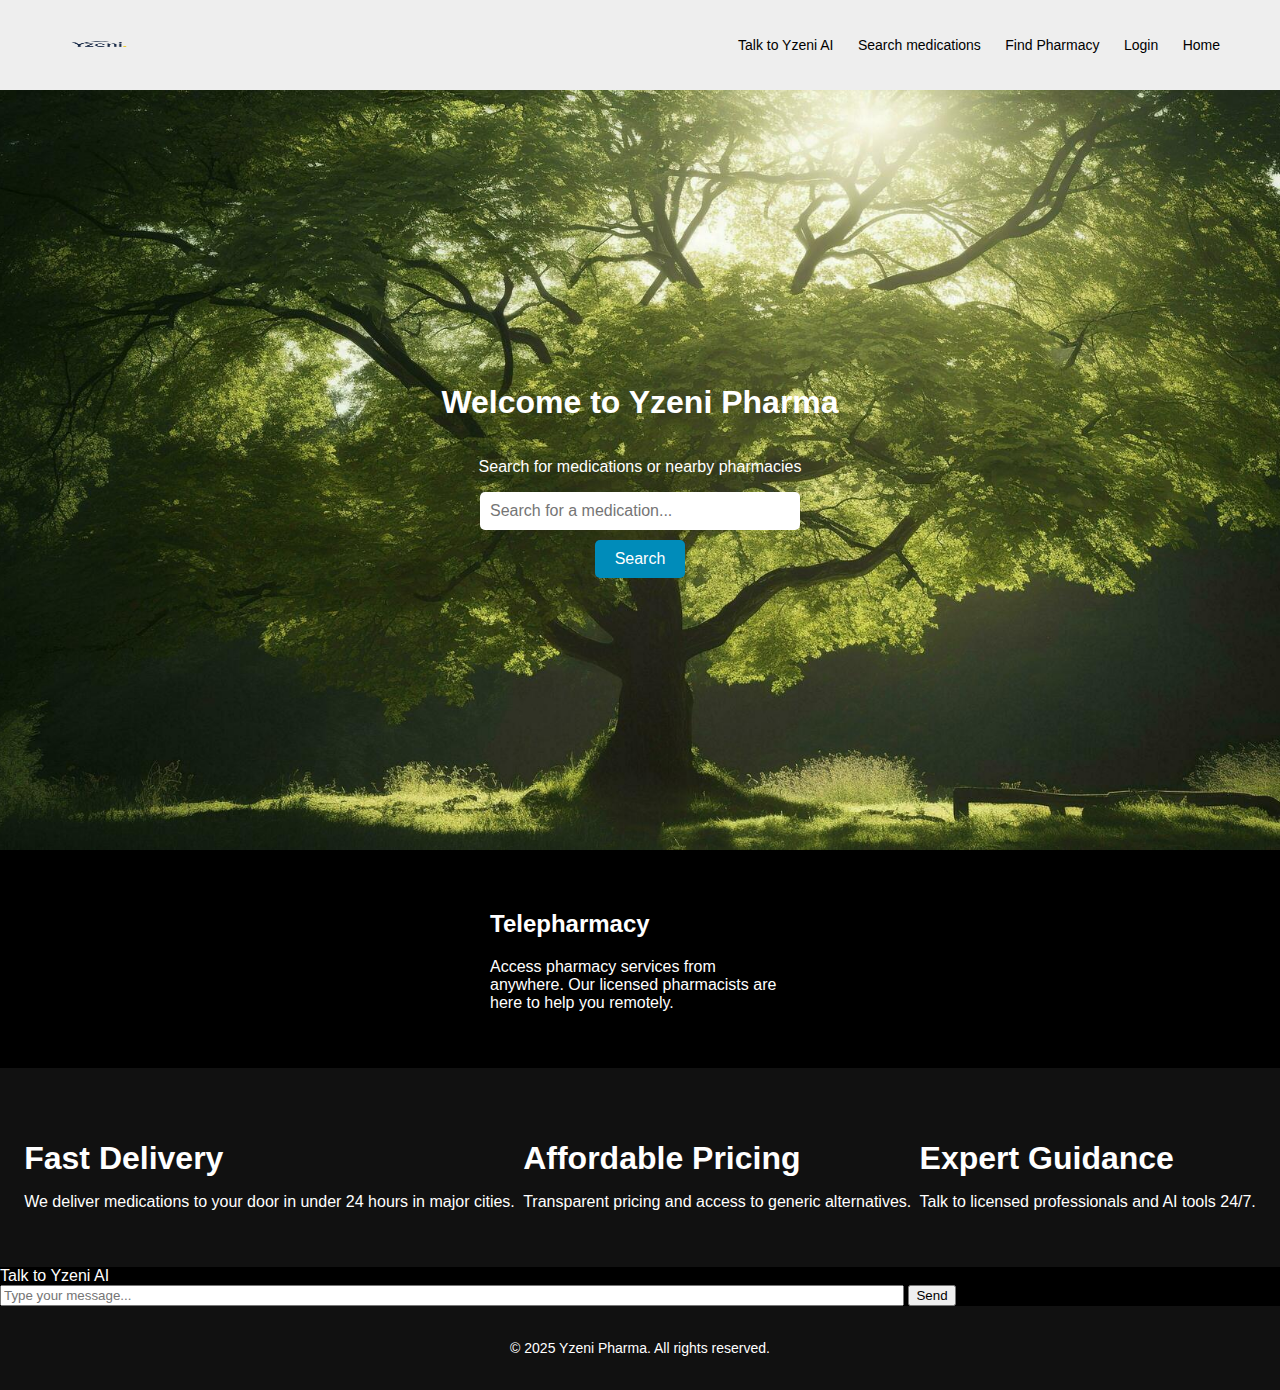
<file: index.html>
<!DOCTYPE html>
<html>
<head>
  <title>Yzeni Pharma</title>
  <link rel="stylesheet" href="style.css">
</head>
<body>

  <!-- Top Navigation -->
  <div class="top-nav">
    <img src="logo.png" alt="Yzeni Logo" class="logo" style="height: 30px;">
    <div>
      <a href="talk.html">Talk to Yzeni AI</a>
      <a href="search.html">Search medications</a>
      <a href="search.html">Find Pharmacy</a>
      <a href="login/Sign UP.html">Login</a>
       <a href="index.html">Home</a>
    </div>
  </div>

  <!-- Hero Section -->
  <div class="hero">
    <h1>Welcome to Yzeni Pharma</h1>
    <p>Search for medications or nearby pharmacies</p>
    <input type="text" placeholder="Search for a medication...">
    <button>Search</button>
  </div>

  <!-- Telepharmacy Box -->
  <div class="telepharmacy-box">
    <h2>Telepharmacy</h2>
    <p>Access pharmacy services from anywhere. Our licensed pharmacists are here to help you remotely.</p>
  </div>

  <!-- Pharmacy Section -->
  <div class="pharmacy-section">
    <div class="pharmacy-info">
      <h3>Fast Delivery</h3>
      <p>We deliver medications to your door in under 24 hours in major cities.</p>
    </div>
    <div class="pharmacy-info">
      <h3>Affordable Pricing</h3>
      <p>Transparent pricing and access to generic alternatives.</p>
    </div>
    <div class="pharmacy-info">
      <h3>Expert Guidance</h3>
      <p>Talk to licensed professionals and AI tools 24/7.</p>
    </div>
  </div>
  <div class="chatbot-icon" onclick="toggleChat()">Talk to Yzeni AI</div>

<div class="chatbot-window" id="chatbot">
  <div id="chat-messages"></div>
  <input type="text" id="user-input" placeholder="Type your message..." style="width: 70%;">
  <button onclick="sendMessage()">Send</button>
</div>

  <!-- Footer -->
  <footer>
    <p>&copy; 2025 Yzeni Pharma. All rights reserved.</p>
  </footer>

</body>
</html>
</file>
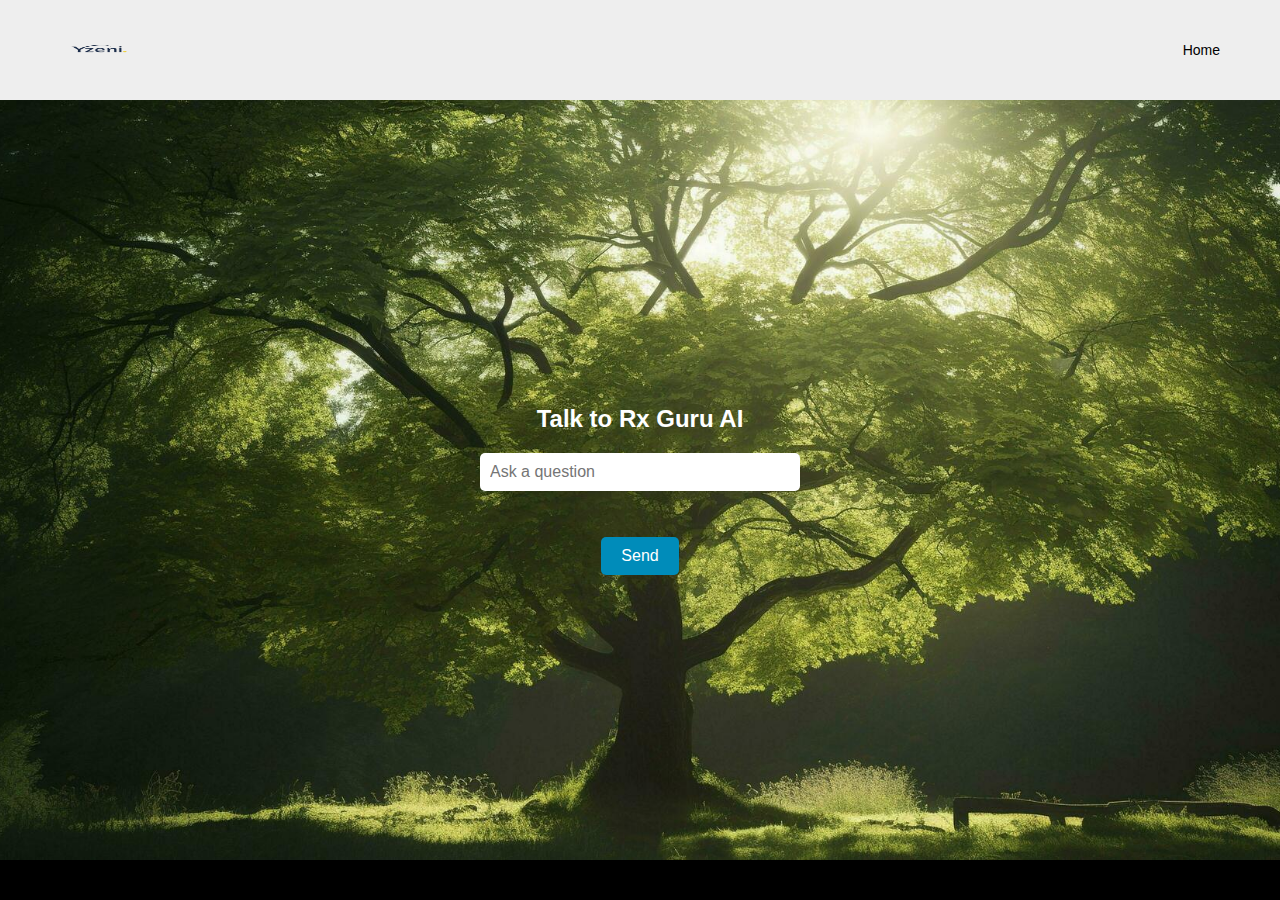
<file: ai.html>
<!DOCTYPE html>
<html>
<head>
  <title>Rx Guru AI - Yzeni Pharma</title>
  <link rel="stylesheet" href="style.css">
</head>
<body>
  <div class="top-nav">
    <img src="logo.png" alt="Yzeni Logo" style="height: 40px;">
    <nav>
      <a href="index.html">Home</a>
    </nav>
  </div>

  <div class="hero">
    <h2>Talk to Rx Guru AI</h2>
    <input type="text" placeholder="Ask a question">
    <br><br>
    <button onclick="alert('I am your AI assistant!')">Send</button>
  </div>
</body>
</html>
</file>
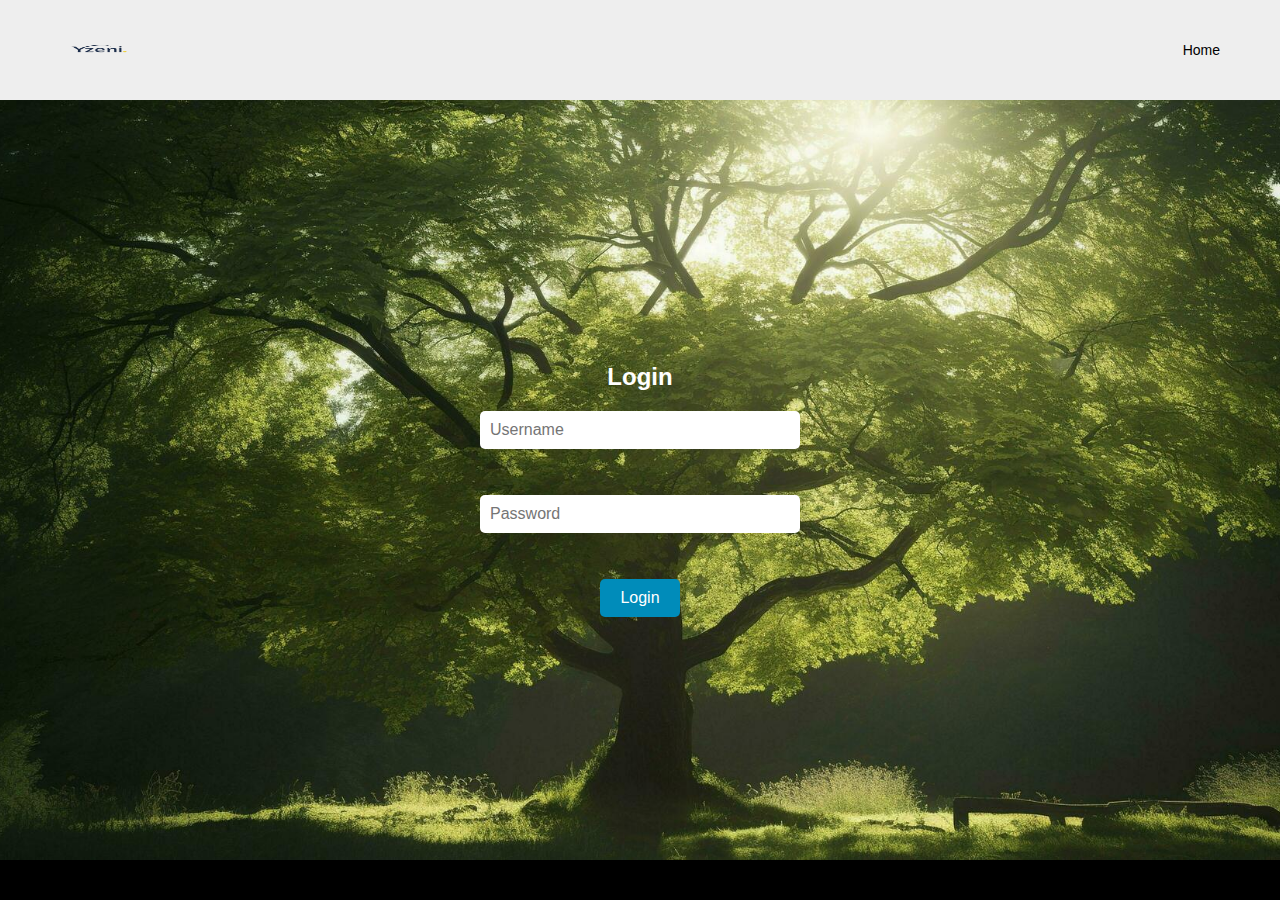
<file: login.html>
<!DOCTYPE html>
<html>
<head>
  <title>Login - Yzeni Pharma</title>
  <link rel="stylesheet" href="style.css">
</head>
<body>
  <div class="top-nav">
    <img src="logo.png" alt="Yzeni Logo" style="height: 40px;">
    <nav>
      <a href="index.html">Home</a>
    </nav>
  </div>

  <div class="hero">
    <h2>Login</h2>
    <input type="text" placeholder="Username">
    <br><br>
    <input type="password" placeholder="Password">
    <br><br>
    <button onclick="alert('Logged in!')">Login</button>
  </div>
</body>
</html>
</file>
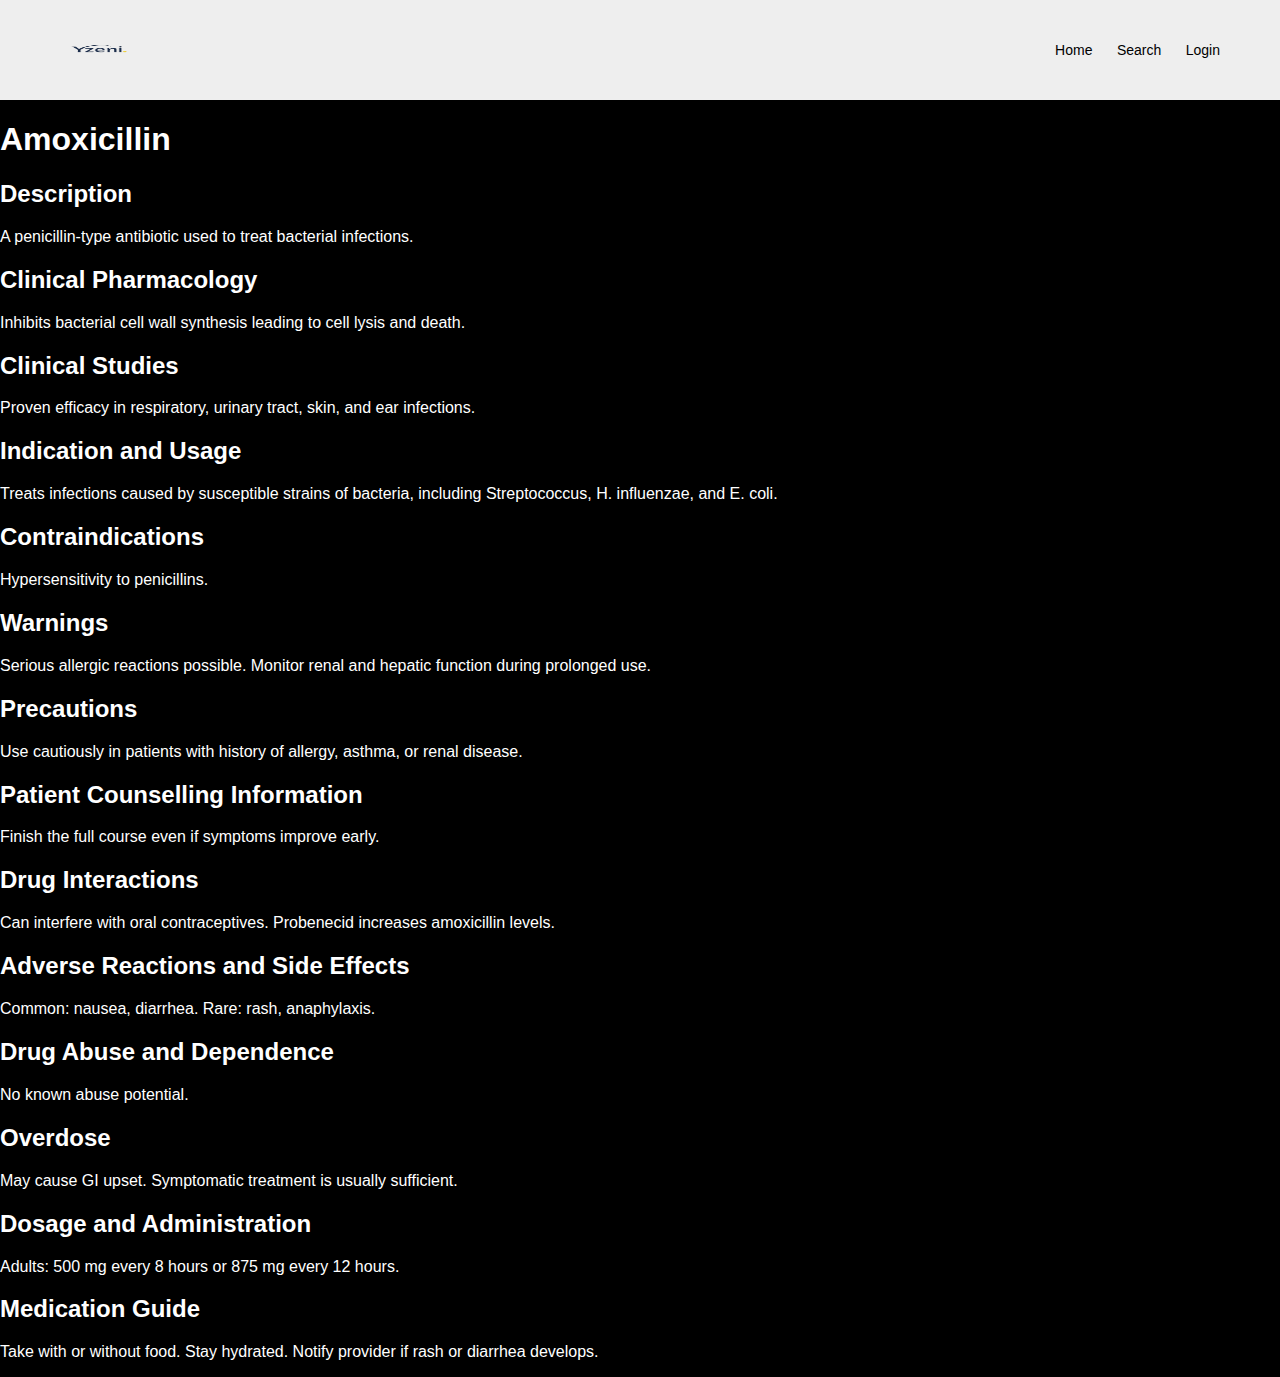
<file: med-amoxicillin.html>
<!DOCTYPE html>
<html lang="en">
<head>
  <meta charset="UTF-8">
  <title>Amoxicillin | Yzeni Pharma</title>
  <link rel="stylesheet" href="style.css">
  <style>/* same internal CSS as in Paracetamol page */</style>
</head>
<body>
  <div class="top-nav">
    <img src="logo.png" alt="Yzeni Logo" style="height: 40px;">
    <nav>
      <a href="index.html">Home</a>
      <a href="search.html">Search</a>
      <a href="login.html">Login</a>
    </nav>
  </div>

  <h1>Amoxicillin</h1>

  <section><h2>Description</h2><p>A penicillin-type antibiotic used to treat bacterial infections.</p></section>
  <section><h2>Clinical Pharmacology</h2><p>Inhibits bacterial cell wall synthesis leading to cell lysis and death.</p></section>
  <section><h2>Clinical Studies</h2><p>Proven efficacy in respiratory, urinary tract, skin, and ear infections.</p></section>
  <section><h2>Indication and Usage</h2><p>Treats infections caused by susceptible strains of bacteria, including Streptococcus, H. influenzae, and E. coli.</p></section>
  <section><h2>Contraindications</h2><p>Hypersensitivity to penicillins.</p></section>
  <section><h2>Warnings</h2><p>Serious allergic reactions possible. Monitor renal and hepatic function during prolonged use.</p></section>
  <section><h2>Precautions</h2><p>Use cautiously in patients with history of allergy, asthma, or renal disease.</p></section>
  <section><h2>Patient Counselling Information</h2><p>Finish the full course even if symptoms improve early.</p></section>
  <section><h2>Drug Interactions</h2><p>Can interfere with oral contraceptives. Probenecid increases amoxicillin levels.</p></section>
  <section><h2>Adverse Reactions and Side Effects</h2><p>Common: nausea, diarrhea. Rare: rash, anaphylaxis.</p></section>
  <section><h2>Drug Abuse and Dependence</h2><p>No known abuse potential.</p></section>
  <section><h2>Overdose</h2><p>May cause GI upset. Symptomatic treatment is usually sufficient.</p></section>
  <section><h2>Dosage and Administration</h2><p>Adults: 500 mg every 8 hours or 875 mg every 12 hours.</p></section>
  <section><h2>Medication Guide</h2><p>Take with or without food. Stay hydrated. Notify provider if rash or diarrhea develops.</p></section>

</body>
</html>
</file>
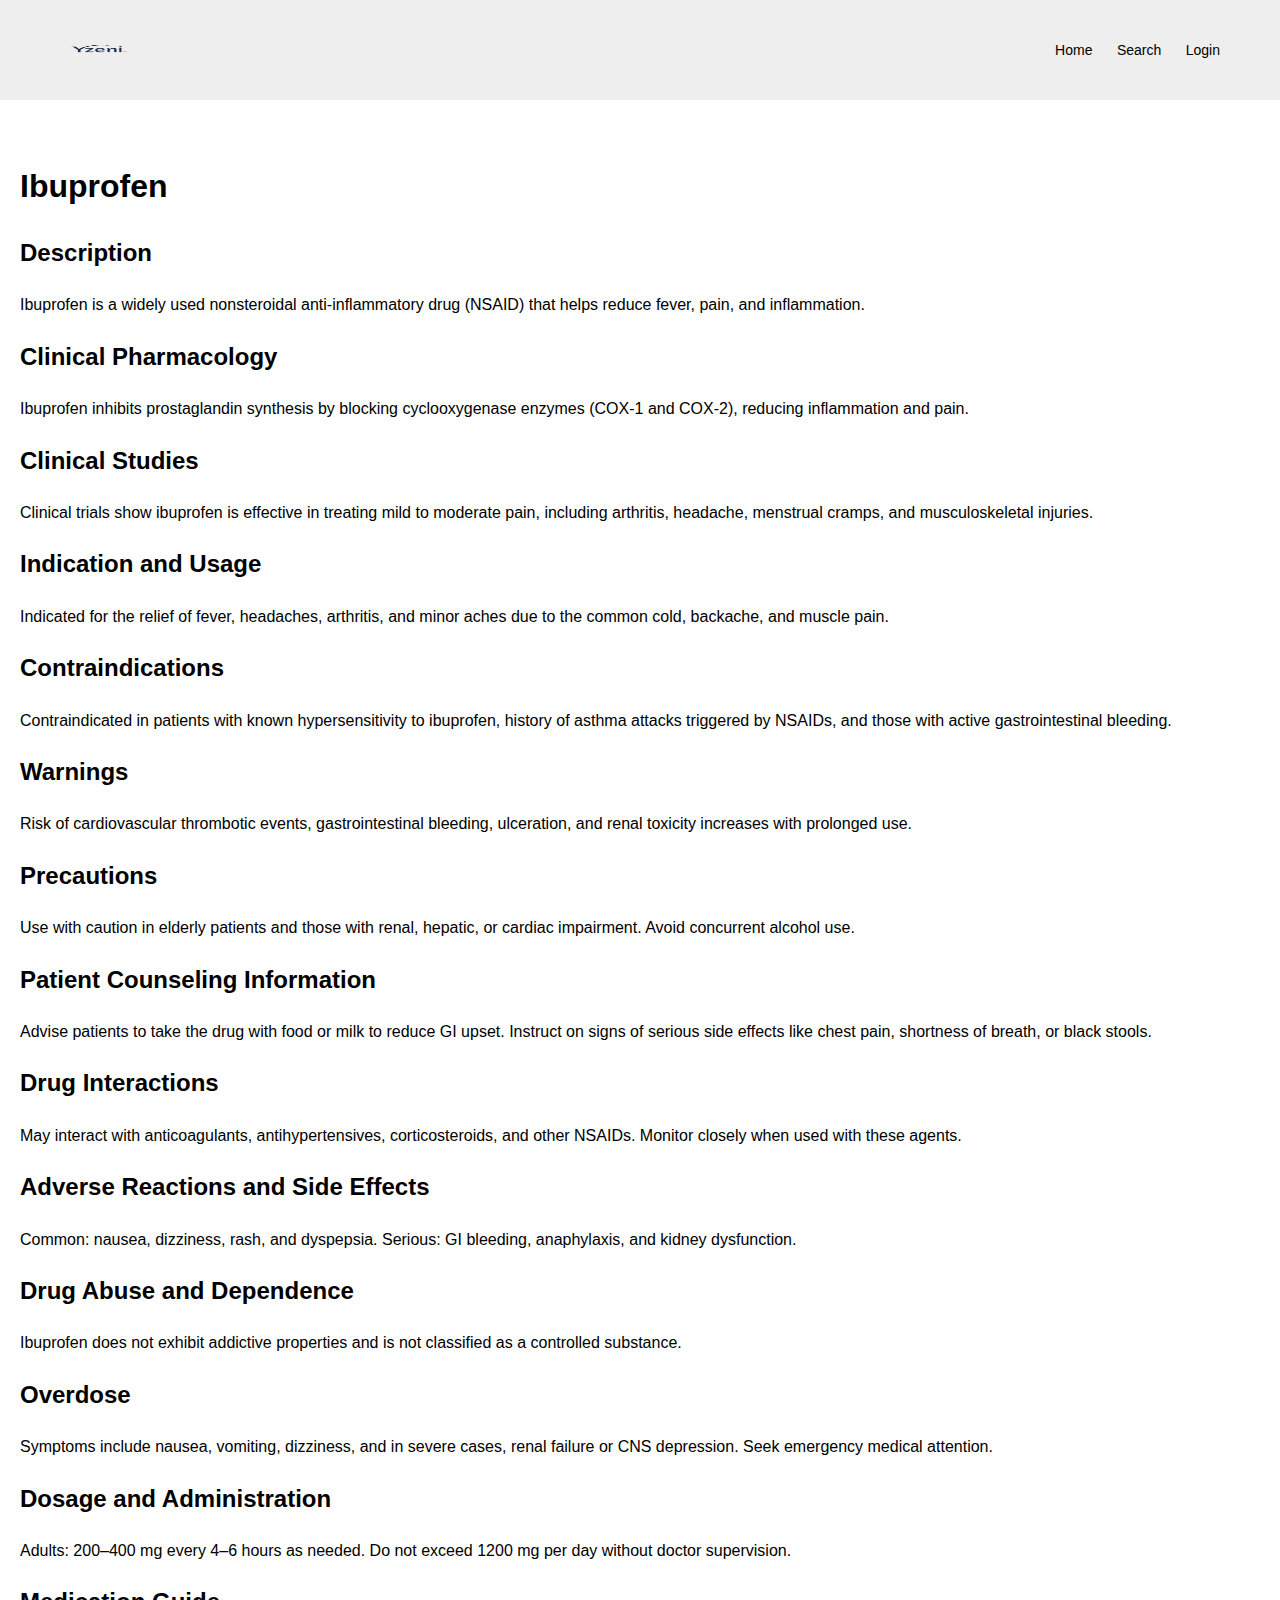
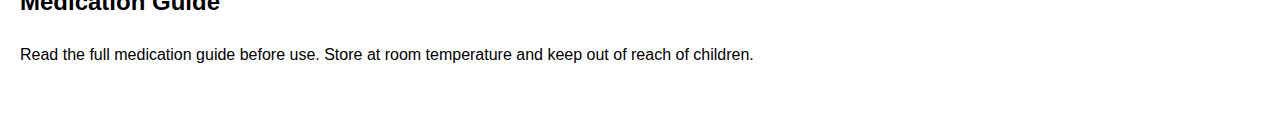
<file: med-ibuprofen.html>
<!DOCTYPE html>
<html lang="en">
<head>
  <meta charset="UTF-8">
  <title>Ibuprofen | Yzeni Pharma</title>
  <link rel="stylesheet" href="style.css">
</head>
<body>

  <!-- Header / Top Navigation -->
  <div class="top-nav">
    <img src="logo.png" alt="Yzeni Logo" style="height: 40px;">
    <nav>
      <a href="index.html">Home</a>
      <a href="search.html">Search</a>
      <a href="login.html">Login</a>
    </nav>
  </div>
  <!-- Drug Info Section (White Background) -->
  <main class="drug-details" style="background-color: white; color: black; padding: 40px 20px; line-height: 1.6;">
    <h1>Ibuprofen</h1>
    
    <section>
      <h2>Description</h2>
      <p>Ibuprofen is a widely used nonsteroidal anti-inflammatory drug (NSAID) that helps reduce fever, pain, and inflammation.</p>
    </section>

    <section>
      <h2>Clinical Pharmacology</h2>
      <p>Ibuprofen inhibits prostaglandin synthesis by blocking cyclooxygenase enzymes (COX-1 and COX-2), reducing inflammation and pain.</p>
    </section>

    <section>
      <h2>Clinical Studies</h2>
      <p>Clinical trials show ibuprofen is effective in treating mild to moderate pain, including arthritis, headache, menstrual cramps, and musculoskeletal injuries.</p>
    </section>

    <section>
      <h2>Indication and Usage</h2>
      <p>Indicated for the relief of fever, headaches, arthritis, and minor aches due to the common cold, backache, and muscle pain.</p>
    </section>

    <section>
      <h2>Contraindications</h2>
      <p>Contraindicated in patients with known hypersensitivity to ibuprofen, history of asthma attacks triggered by NSAIDs, and those with active gastrointestinal bleeding.</p>
    </section>

    <section>
      <h2>Warnings</h2>
      <p>Risk of cardiovascular thrombotic events, gastrointestinal bleeding, ulceration, and renal toxicity increases with prolonged use.</p>
    </section>

    <section>
      <h2>Precautions</h2>
      <p>Use with caution in elderly patients and those with renal, hepatic, or cardiac impairment. Avoid concurrent alcohol use.</p>
    </section>

    <section>
      <h2>Patient Counseling Information</h2>
      <p>Advise patients to take the drug with food or milk to reduce GI upset. Instruct on signs of serious side effects like chest pain, shortness of breath, or black stools.</p>
    </section>

    <section>
      <h2>Drug Interactions</h2>
      <p>May interact with anticoagulants, antihypertensives, corticosteroids, and other NSAIDs. Monitor closely when used with these agents.</p>
    </section>

    <section>
      <h2>Adverse Reactions and Side Effects</h2>
      <p>Common: nausea, dizziness, rash, and dyspepsia. Serious: GI bleeding, anaphylaxis, and kidney dysfunction.</p>
    </section>

    <section>
      <h2>Drug Abuse and Dependence</h2>
      <p>Ibuprofen does not exhibit addictive properties and is not classified as a controlled substance.</p>
    </section>

    <section>
      <h2>Overdose</h2>
      <p>Symptoms include nausea, vomiting, dizziness, and in severe cases, renal failure or CNS depression. Seek emergency medical attention.</p>
    </section>

    <section>
      <h2>Dosage and Administration</h2>
      <p>Adults: 200–400 mg every 4–6 hours as needed. Do not exceed 1200 mg per day without doctor supervision.</p>
    </section>

    <section>
      <h2>Medication Guide</h2>
      <p>Read the full medication guide before use. Store at room temperature and keep out of reach of children.</p>
    </section>

  </main>

</body>
</html>
</file>
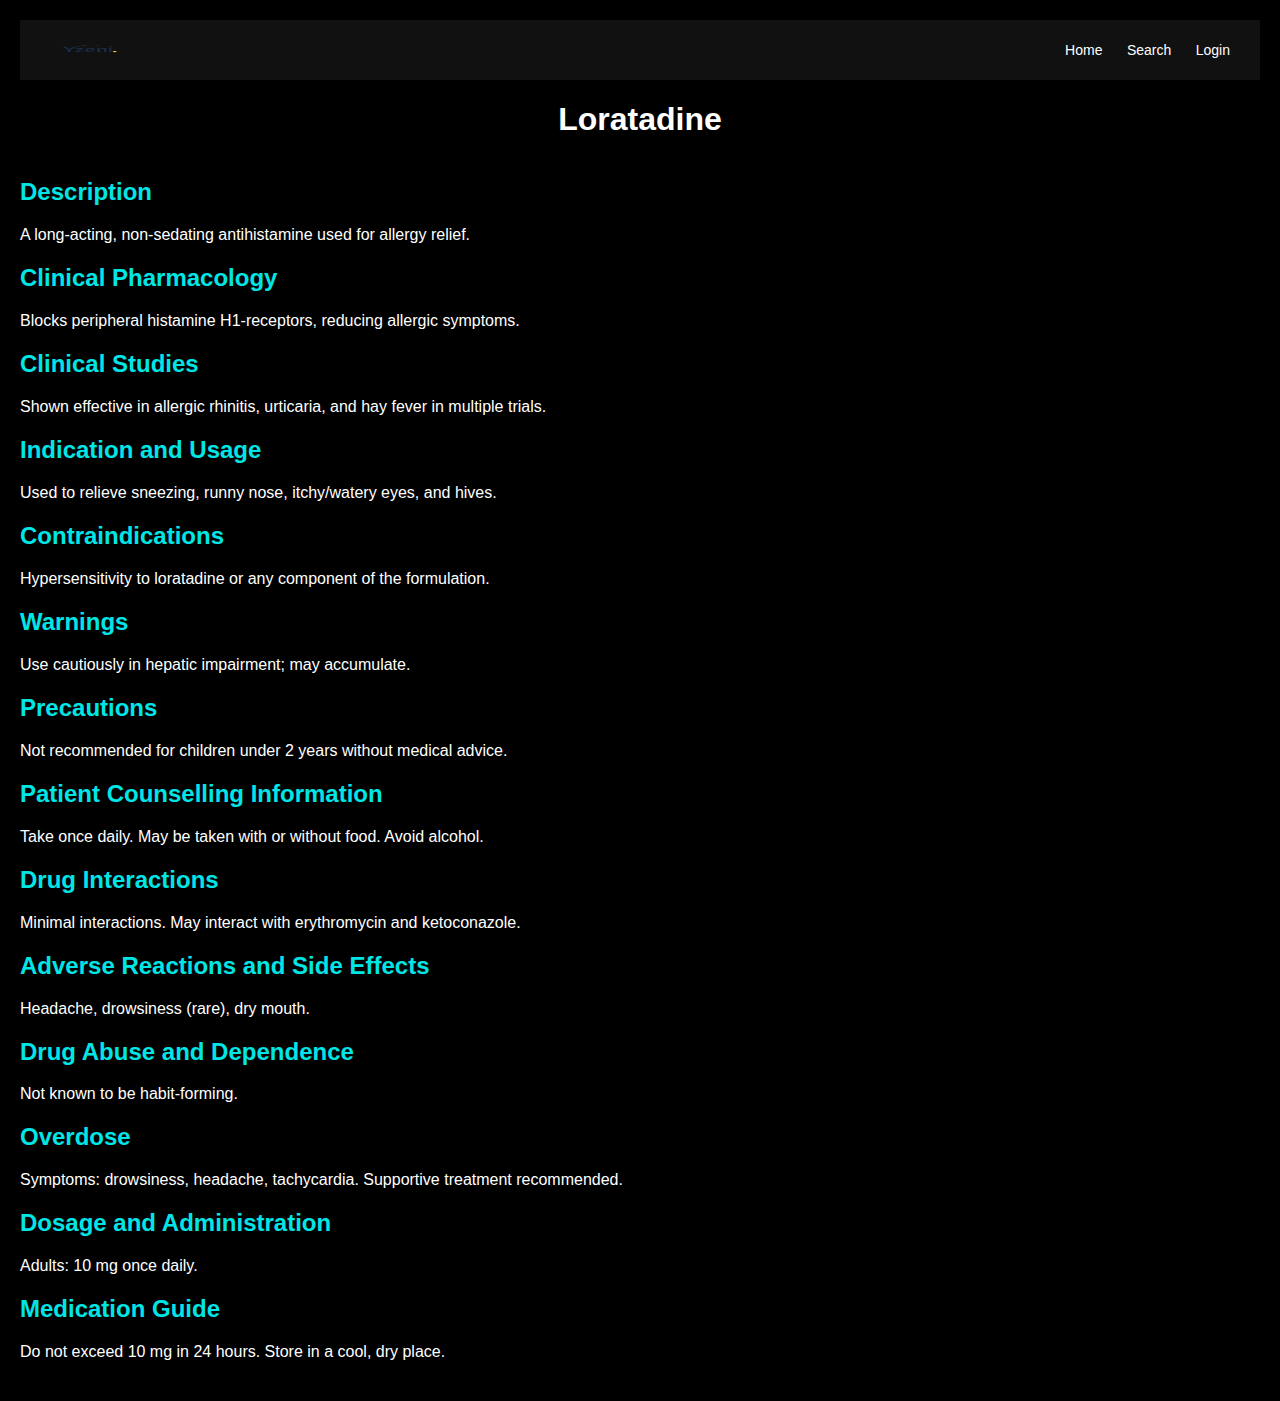
<file: med-loratadine.html>
<!DOCTYPE html>
<html lang="en">
<head>
  <meta charset="UTF-8">
  <title>Loratadine | Yzeni Pharma</title>
  <link rel="stylesheet" href="style.css">
  <style>
    body { background: black; color: white; font-family: sans-serif; padding: 20px; }
    h1 { text-align: center; margin-bottom: 40px; }
    section { margin-bottom: 20px; }
    section h2 { color: #00e6e6; }
    .top-nav { background: #111; padding: 10px 20px; display: flex; justify-content: space-between; align-items: center; }
    .top-nav a { color: white; margin: 0 10px; text-decoration: none; }
  </style>
</head>
<body>
  <div class="top-nav">
    <img src="logo.png" alt="Yzeni Logo" style="height: 40px;">
    <nav>
      <a href="index.html">Home</a>
      <a href="search.html">Search</a>
      <a href="login.html">Login</a>
    </nav>
  </div>

  <h1>Loratadine</h1>

  <section><h2>Description</h2><p>A long-acting, non-sedating antihistamine used for allergy relief.</p></section>
  <section><h2>Clinical Pharmacology</h2><p>Blocks peripheral histamine H1-receptors, reducing allergic symptoms.</p></section>
  <section><h2>Clinical Studies</h2><p>Shown effective in allergic rhinitis, urticaria, and hay fever in multiple trials.</p></section>
  <section><h2>Indication and Usage</h2><p>Used to relieve sneezing, runny nose, itchy/watery eyes, and hives.</p></section>
  <section><h2>Contraindications</h2><p>Hypersensitivity to loratadine or any component of the formulation.</p></section>
  <section><h2>Warnings</h2><p>Use cautiously in hepatic impairment; may accumulate.</p></section>
  <section><h2>Precautions</h2><p>Not recommended for children under 2 years without medical advice.</p></section>
  <section><h2>Patient Counselling Information</h2><p>Take once daily. May be taken with or without food. Avoid alcohol.</p></section>
  <section><h2>Drug Interactions</h2><p>Minimal interactions. May interact with erythromycin and ketoconazole.</p></section>
  <section><h2>Adverse Reactions and Side Effects</h2><p>Headache, drowsiness (rare), dry mouth.</p></section>
  <section><h2>Drug Abuse and Dependence</h2><p>Not known to be habit-forming.</p></section>
  <section><h2>Overdose</h2><p>Symptoms: drowsiness, headache, tachycardia. Supportive treatment recommended.</p></section>
  <section><h2>Dosage and Administration</h2><p>Adults: 10 mg once daily.</p></section>
  <section><h2>Medication Guide</h2><p>Do not exceed 10 mg in 24 hours. Store in a cool, dry place.</p></section>

</body>
</html>
</file>
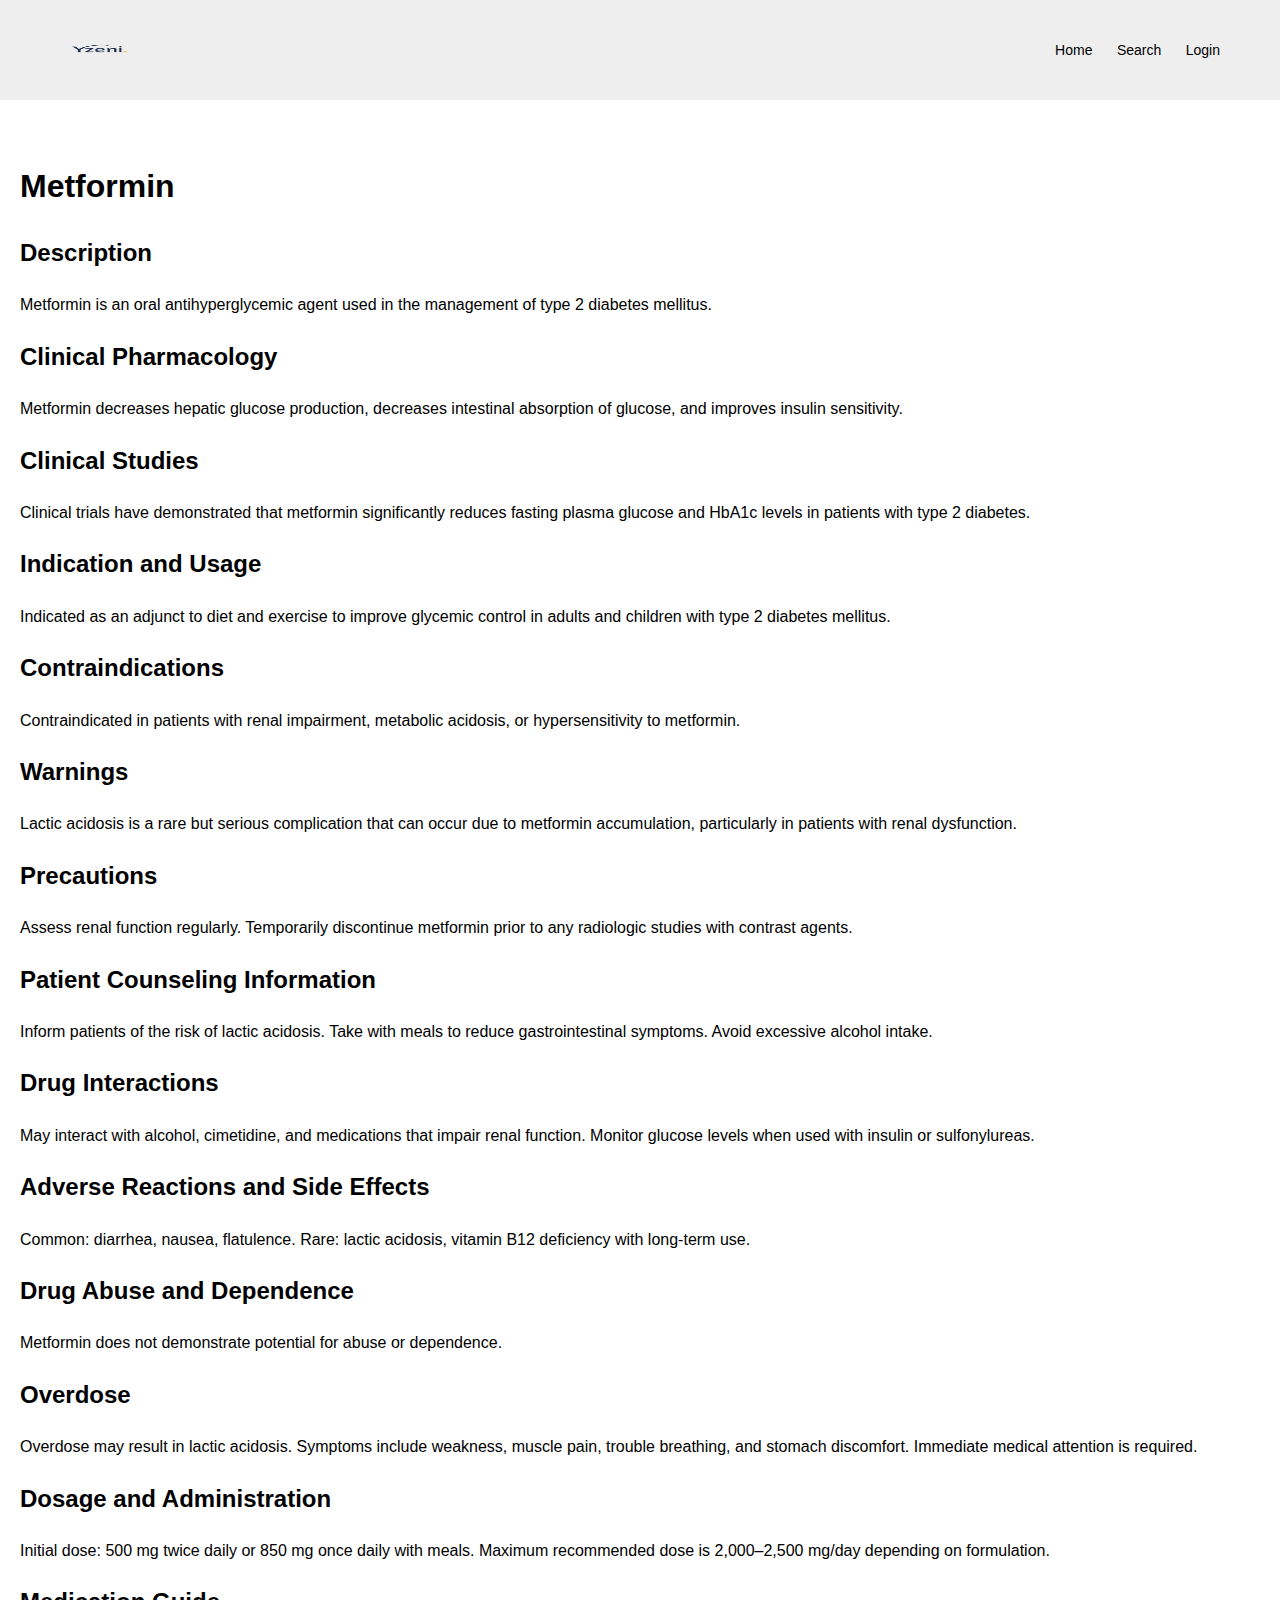
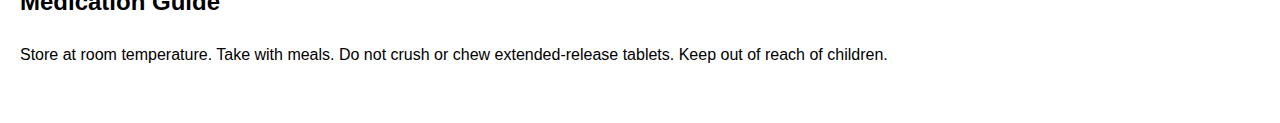
<file: med-metformin.html>
<!DOCTYPE html>
<html lang="en">
<head>
  <meta charset="UTF-8">
  <title>Metformin | Yzeni Pharma</title>
  <link rel="stylesheet" href="style.css">
</head>
<body>

  <!-- Header / Top Navigation -->
  <div class="top-nav">
    <img src="logo.png" alt="Yzeni Logo" style="height: 40px;">
    <nav>
      <a href="index.html">Home</a>
      <a href="search.html">Search</a>
      <a href="login.html">Login</a>
    </nav>
  </div>

  <!-- Drug Info Section -->
  <main class="drug-details" style="background-color: white; color: black; padding: 40px 20px; line-height: 1.6;">
    <h1>Metformin</h1>

    <section>
      <h2>Description</h2>
      <p>Metformin is an oral antihyperglycemic agent used in the management of type 2 diabetes mellitus.</p>
    </section>

    <section>
      <h2>Clinical Pharmacology</h2>
      <p>Metformin decreases hepatic glucose production, decreases intestinal absorption of glucose, and improves insulin sensitivity.</p>
    </section>

    <section>
      <h2>Clinical Studies</h2>
      <p>Clinical trials have demonstrated that metformin significantly reduces fasting plasma glucose and HbA1c levels in patients with type 2 diabetes.</p>
    </section>

    <section>
      <h2>Indication and Usage</h2>
      <p>Indicated as an adjunct to diet and exercise to improve glycemic control in adults and children with type 2 diabetes mellitus.</p>
    </section>

    <section>
      <h2>Contraindications</h2>
      <p>Contraindicated in patients with renal impairment, metabolic acidosis, or hypersensitivity to metformin.</p>
    </section>

    <section>
      <h2>Warnings</h2>
      <p>Lactic acidosis is a rare but serious complication that can occur due to metformin accumulation, particularly in patients with renal dysfunction.</p>
    </section>

    <section>
      <h2>Precautions</h2>
      <p>Assess renal function regularly. Temporarily discontinue metformin prior to any radiologic studies with contrast agents.</p>
    </section>

    <section>
      <h2>Patient Counseling Information</h2>
      <p>Inform patients of the risk of lactic acidosis. Take with meals to reduce gastrointestinal symptoms. Avoid excessive alcohol intake.</p>
    </section>

    <section>
      <h2>Drug Interactions</h2>
      <p>May interact with alcohol, cimetidine, and medications that impair renal function. Monitor glucose levels when used with insulin or sulfonylureas.</p>
    </section>

    <section>
      <h2>Adverse Reactions and Side Effects</h2>
      <p>Common: diarrhea, nausea, flatulence. Rare: lactic acidosis, vitamin B12 deficiency with long-term use.</p>
    </section>

    <section>
      <h2>Drug Abuse and Dependence</h2>
      <p>Metformin does not demonstrate potential for abuse or dependence.</p>
    </section>

    <section>
      <h2>Overdose</h2>
      <p>Overdose may result in lactic acidosis. Symptoms include weakness, muscle pain, trouble breathing, and stomach discomfort. Immediate medical attention is required.</p>
    </section>

    <section>
      <h2>Dosage and Administration</h2>
      <p>Initial dose: 500 mg twice daily or 850 mg once daily with meals. Maximum recommended dose is 2,000–2,500 mg/day depending on formulation.</p>
    </section>

    <section>
      <h2>Medication Guide</h2>
      <p>Store at room temperature. Take with meals. Do not crush or chew extended-release tablets. Keep out of reach of children.</p>
    </section>

  </main>

</body>
</html>
</file>
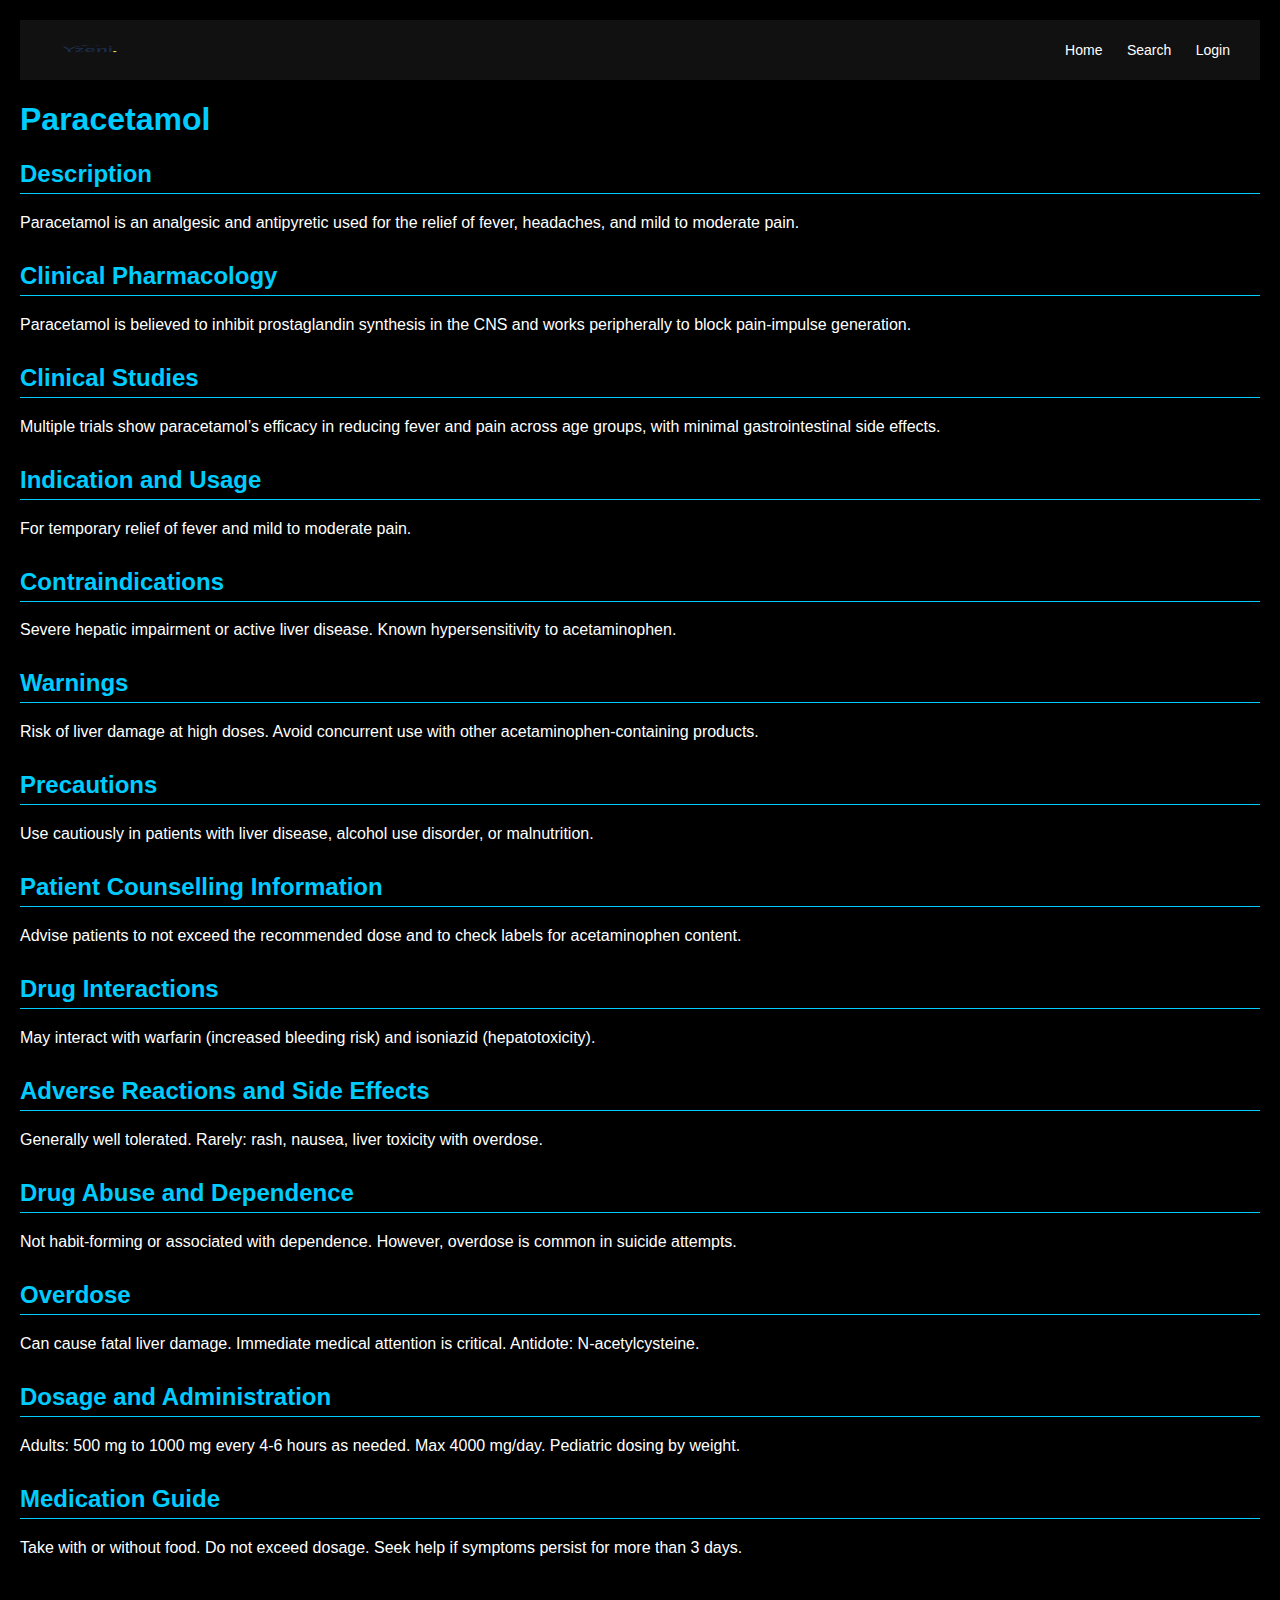
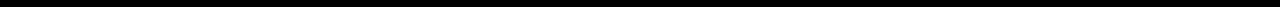
<file: med-paracetamol.html>
<!DOCTYPE html>
<html lang="en">
<head>
  <meta charset="UTF-8">
  <title>Paracetamol | Yzeni Pharma</title>
  <link rel="stylesheet" href="style.css">
  <style>
    body {
      background: #000;
      color: white;
      font-family: sans-serif;
      padding: 20px;
    }
    .top-nav {
      background: #111;
      padding: 10px 20px;
      display: flex;
      justify-content: space-between;
      align-items: center;
    }
    .top-nav a {
      color: white;
      margin: 0 10px;
      text-decoration: none;
    }
    h1 {
      color: #00ccff;
    }
    section {
      margin-bottom: 30px;
    }
    section h2 {
      color: #00ccff;
      border-bottom: 1px solid #00ccff;
      padding-bottom: 5px;
    }
  </style>
</head>
<body>
  <div class="top-nav">
    <img src="logo.png" alt="Yzeni Logo" style="height: 40px;">
    <nav>
      <a href="index.html">Home</a>
      <a href="search.html">Search</a>
      <a href="login.html">Login</a>
    </nav>
  </div>

  <h1>Paracetamol</h1>

  <section>
    <h2>Description</h2>
    <p>Paracetamol is an analgesic and antipyretic used for the relief of fever, headaches, and mild to moderate pain.</p>
  </section>

  <section>
    <h2>Clinical Pharmacology</h2>
    <p>Paracetamol is believed to inhibit prostaglandin synthesis in the CNS and works peripherally to block pain-impulse generation.</p>
  </section>

  <section>
    <h2>Clinical Studies</h2>
    <p>Multiple trials show paracetamol’s efficacy in reducing fever and pain across age groups, with minimal gastrointestinal side effects.</p>
  </section>

  <section>
    <h2>Indication and Usage</h2>
    <p>For temporary relief of fever and mild to moderate pain.</p>
  </section>

  <section>
    <h2>Contraindications</h2>
    <p>Severe hepatic impairment or active liver disease. Known hypersensitivity to acetaminophen.</p>
  </section>

  <section>
    <h2>Warnings</h2>
    <p>Risk of liver damage at high doses. Avoid concurrent use with other acetaminophen-containing products.</p>
  </section>

  <section>
    <h2>Precautions</h2>
    <p>Use cautiously in patients with liver disease, alcohol use disorder, or malnutrition.</p>
  </section>

  <section>
    <h2>Patient Counselling Information</h2>
    <p>Advise patients to not exceed the recommended dose and to check labels for acetaminophen content.</p>
  </section>

  <section>
    <h2>Drug Interactions</h2>
    <p>May interact with warfarin (increased bleeding risk) and isoniazid (hepatotoxicity).</p>
  </section>

  <section>
    <h2>Adverse Reactions and Side Effects</h2>
    <p>Generally well tolerated. Rarely: rash, nausea, liver toxicity with overdose.</p>
  </section>

  <section>
    <h2>Drug Abuse and Dependence</h2>
    <p>Not habit-forming or associated with dependence. However, overdose is common in suicide attempts.</p>
  </section>

  <section>
    <h2>Overdose</h2>
    <p>Can cause fatal liver damage. Immediate medical attention is critical. Antidote: N-acetylcysteine.</p>
  </section>

  <section>
    <h2>Dosage and Administration</h2>
    <p>Adults: 500 mg to 1000 mg every 4-6 hours as needed. Max 4000 mg/day. Pediatric dosing by weight.</p>
  </section>

  <section>
    <h2>Medication Guide</h2>
    <p>Take with or without food. Do not exceed dosage. Seek help if symptoms persist for more than 3 days.</p>
  </section>

</body>
</html>
</file>
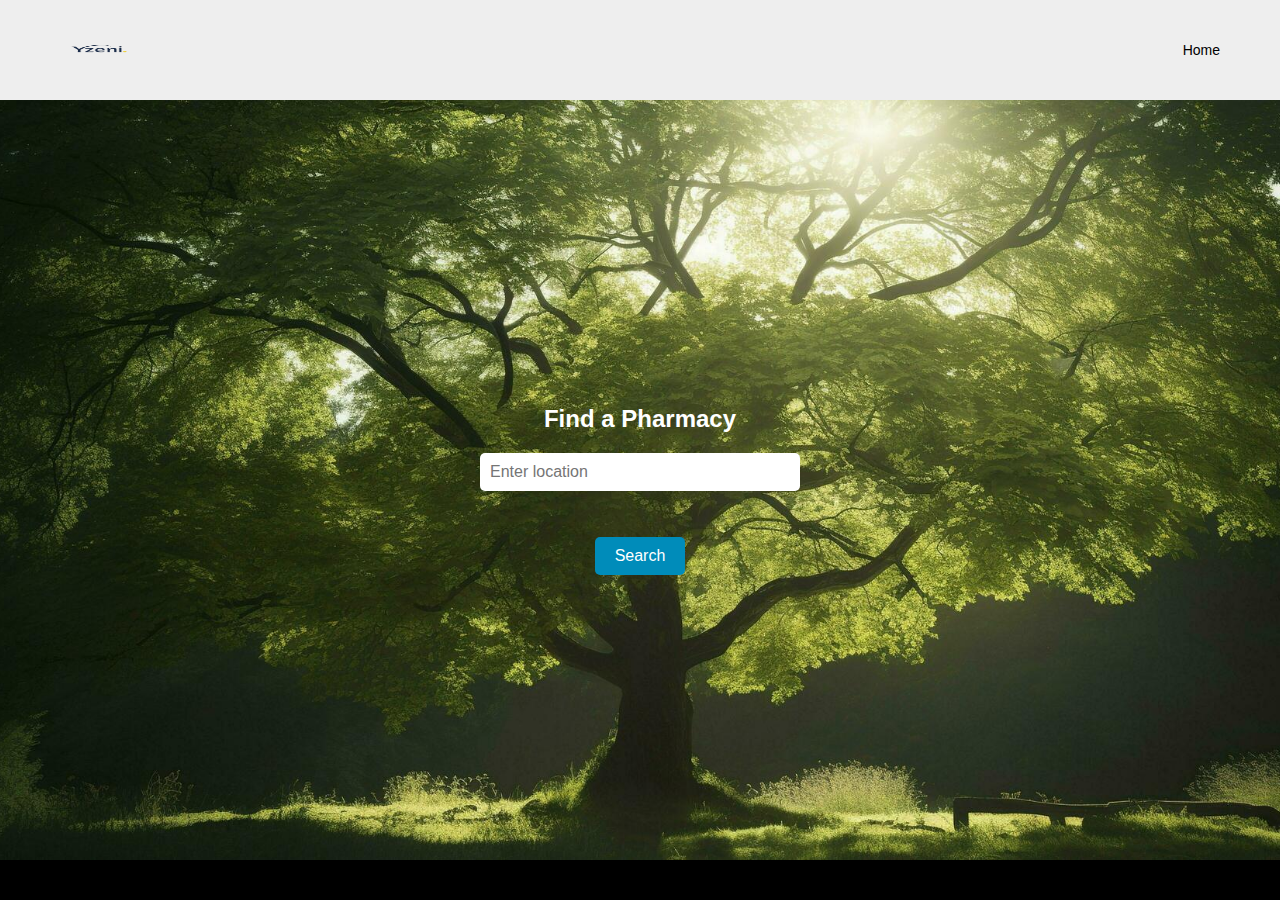
<file: search.html>
<!DOCTYPE html>
<html>
<head>
  <title>Find Pharmacy - Yzeni Pharma</title>
  <link rel="stylesheet" href="style.css">
</head>
<body>
  <div class="top-nav">
    <img src="logo.png" alt="Yzeni Logo" style="height: 40px;">
    <nav>
      <a href="index.html">Home</a>
    </nav>
  </div>

  <div class="hero">
    <h2>Find a Pharmacy</h2>
    <input type="text" placeholder="Enter location">
    <br><br>
    <button onclick="alert('Pharmacy 1: 123 Main St\nPharmacy 2: 456 West Ave')">Search</button>
  </div>
</body>
</html>
</file>
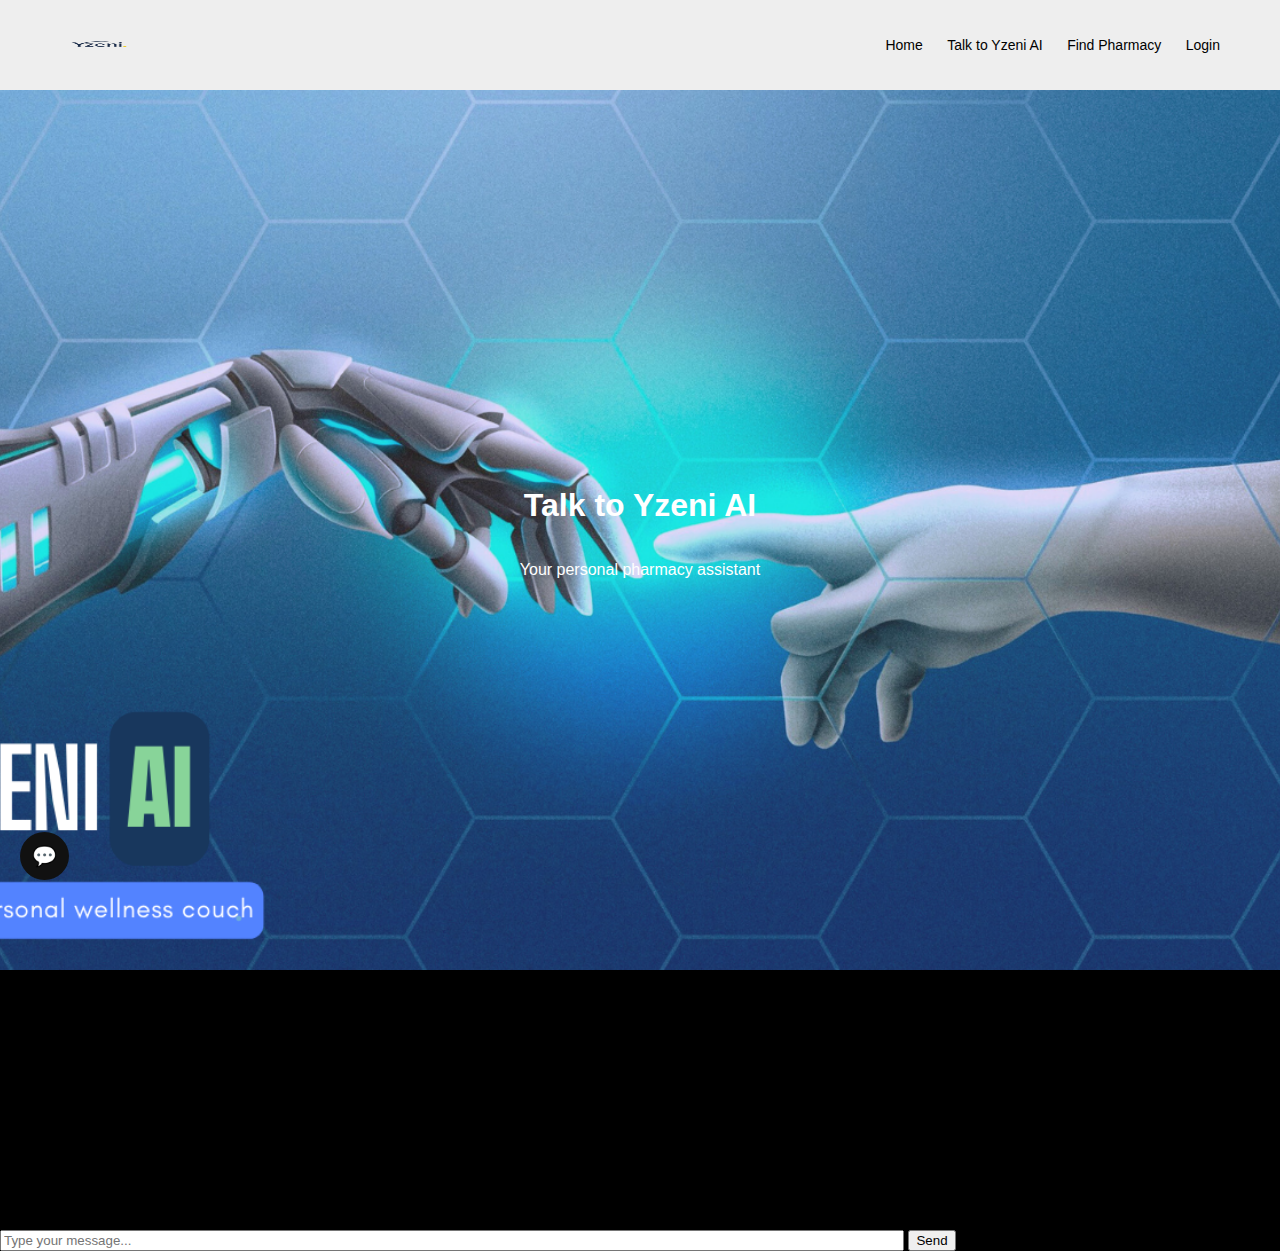
<file: talk.html>
<!DOCTYPE html>
<html>
<head>
  <title>Talk to Yzeni AI</title>
  <link rel="stylesheet" href="style.css">
  <style>
    body {
      font-family: sans-serif;
      margin: 0;
      padding: 0;
      background: #000;
      color: white;
    }
    .hero {
      background: url('Yzeni ai.png') no-repeat center center;
      background-size: cover;
      padding: 80px 20px;
      color: white;
      text-align: center;
    }
    .chatbot-toggle {
      position: fixed;
      bottom: 20px;
      left: 20px;
      background-color: #111;
      color: white;
      padding: 12px;
      border-radius: 50%;
      cursor: pointer;
      font-size: 20px;
      z-index: 1000;
    }
    .chatbot-window {
      display: none;
      position: fixed;
      bottom: 80px;
      left: 20px;
      width: 300px;
      height: 350px;
      background: white;
      color: black;
      border-radius: 8px;
      padding: 10px;
      box-shadow: 0 0 10px #000;
      z-index: 1000;
    }
  </style>
</head>
<body>

  <!-- Nav Bar -->
  <div class="top-nav">
    <img src="logo.png" alt="Yzeni Logo" class="logo" style="height: 30px;">
    <div>
      <a href="index.html">Home</a>
      <a href="talk.html">Talk to Yzeni AI</a>
      <a href="search.html">Find Pharmacy</a>
      <a href="login.html">Login</a>
    </div>
  </div>

  <!-- Hero Section (New background only here) -->
  <div class="hero">
    <h1>Talk to Yzeni AI</h1>
    <p>Your personal pharmacy assistant</p>
  </div>

  <!-- Chatbot -->
  <div class="chatbot-toggle" onclick="toggleChat()">💬</div>
  <div id="chat-messages" style="height: 250px; overflow-y: auto; margin-bottom: 10px;"></div>
  <input type="text" id="user-input" placeholder="Type your message..." style="width: 70%;">
  <button onclick="sendMessage()">Send</button>
</div>

  <!-- JS for toggling chatbot -->
  <script>
  function toggleChat() {
    const bot = document.getElementById('chatbot');
    bot.style.display = bot.style.display === 'block' ? 'none' : 'block';
  }

  function sendMessage() {
    const input = document.getElementById('user-input');
    const messages = document.getElementById('chat-messages');

    if (input.value.trim() === '') return;

    // Add user's message
    const userMsg = document.createElement('p');
    userMsg.innerHTML = "<strong>You:</strong> " + input.value;
    messages.appendChild(userMsg);

    // Add simple bot reply
    const botMsg = document.createElement('p');
    botMsg.innerHTML = "<strong>Yzeni AI:</strong> I'm still learning! Please contact a pharmacist for detailed advice.";
    messages.appendChild(botMsg);

    // Scroll to bottom
    messages.scrollTop = messages.scrollHeight;

    // Clear input
    input.value = '';
  }
</script>

</body>
</html>
</file>
<file: style.css>
body {
    font-family: sans-serif;
    margin: 0;
    padding: 0;
    background: #000;
    color: white;
}

/* Top navigation bar */
.top-nav {
    background: #eee;
    color: black;
    display: flex;
    justify-content: space-between;
    align-items: center;
    padding: 30px 50px;
}

/* Logo in nav */
.top-nav img {
    width: 100px;
    height: 40px; 
}

/* Nav links */
.top-nav a {
    margin: 0 10px;
    text-decoration: none;
    color: black;
    font-size: 14px;
}

/* Hero Section */
.hero {
    background: url('tree.jpg') no-repeat center center;
    background-size: cover;
    min-height: 80vh;
    display: flex;
    flex-direction: column;
    justify-content: center;
    align-items: center;
    padding: 20px;
    text-align: center;
}

/* Input + button styling */
.hero input {
    padding: 10px;
    width: 300px;
    border: none;
    border-radius: 5px;
    margin-bottom: 10px;
    font-size: 16px;
}

.hero button {
    padding: 10px 20px;
    border: none;
    background: #008CBA;
    color: white;
    border-radius: 5px;
    cursor: pointer;
    font-size: 16px;
}

/* Telepharmacy box */
.telepharmacy-box {
    background: rgba(0, 0, 0, 0.6);
    padding: 20px;
    max-width: 300px;
    margin: 20px auto;
    border-radius: 8px;
}

/* Pharmacy section */
.pharmacy-section {
    display: flex;
    justify-content: space-around;
    flex-wrap: wrap;
    padding: 40px 20px;
    background: #111;
}

.pharmacy-info h3 {
    font-size: 2em;
    margin-bottom: 10px;
}

/* Conditions section */
.conditions {
    background: #000;
    padding: 40px 20px;
    text-align: center;
}

.conditions-list {
    display: flex;
    justify-content: space-around;
    flex-wrap: wrap;
}

.conditions-list div {
    padding: 10px;
    font-size: 16px;
}

/* Footer */
footer {
    background: #111;
    padding: 20px;
    text-align: center;
    font-size: 14px;
}
</file>
